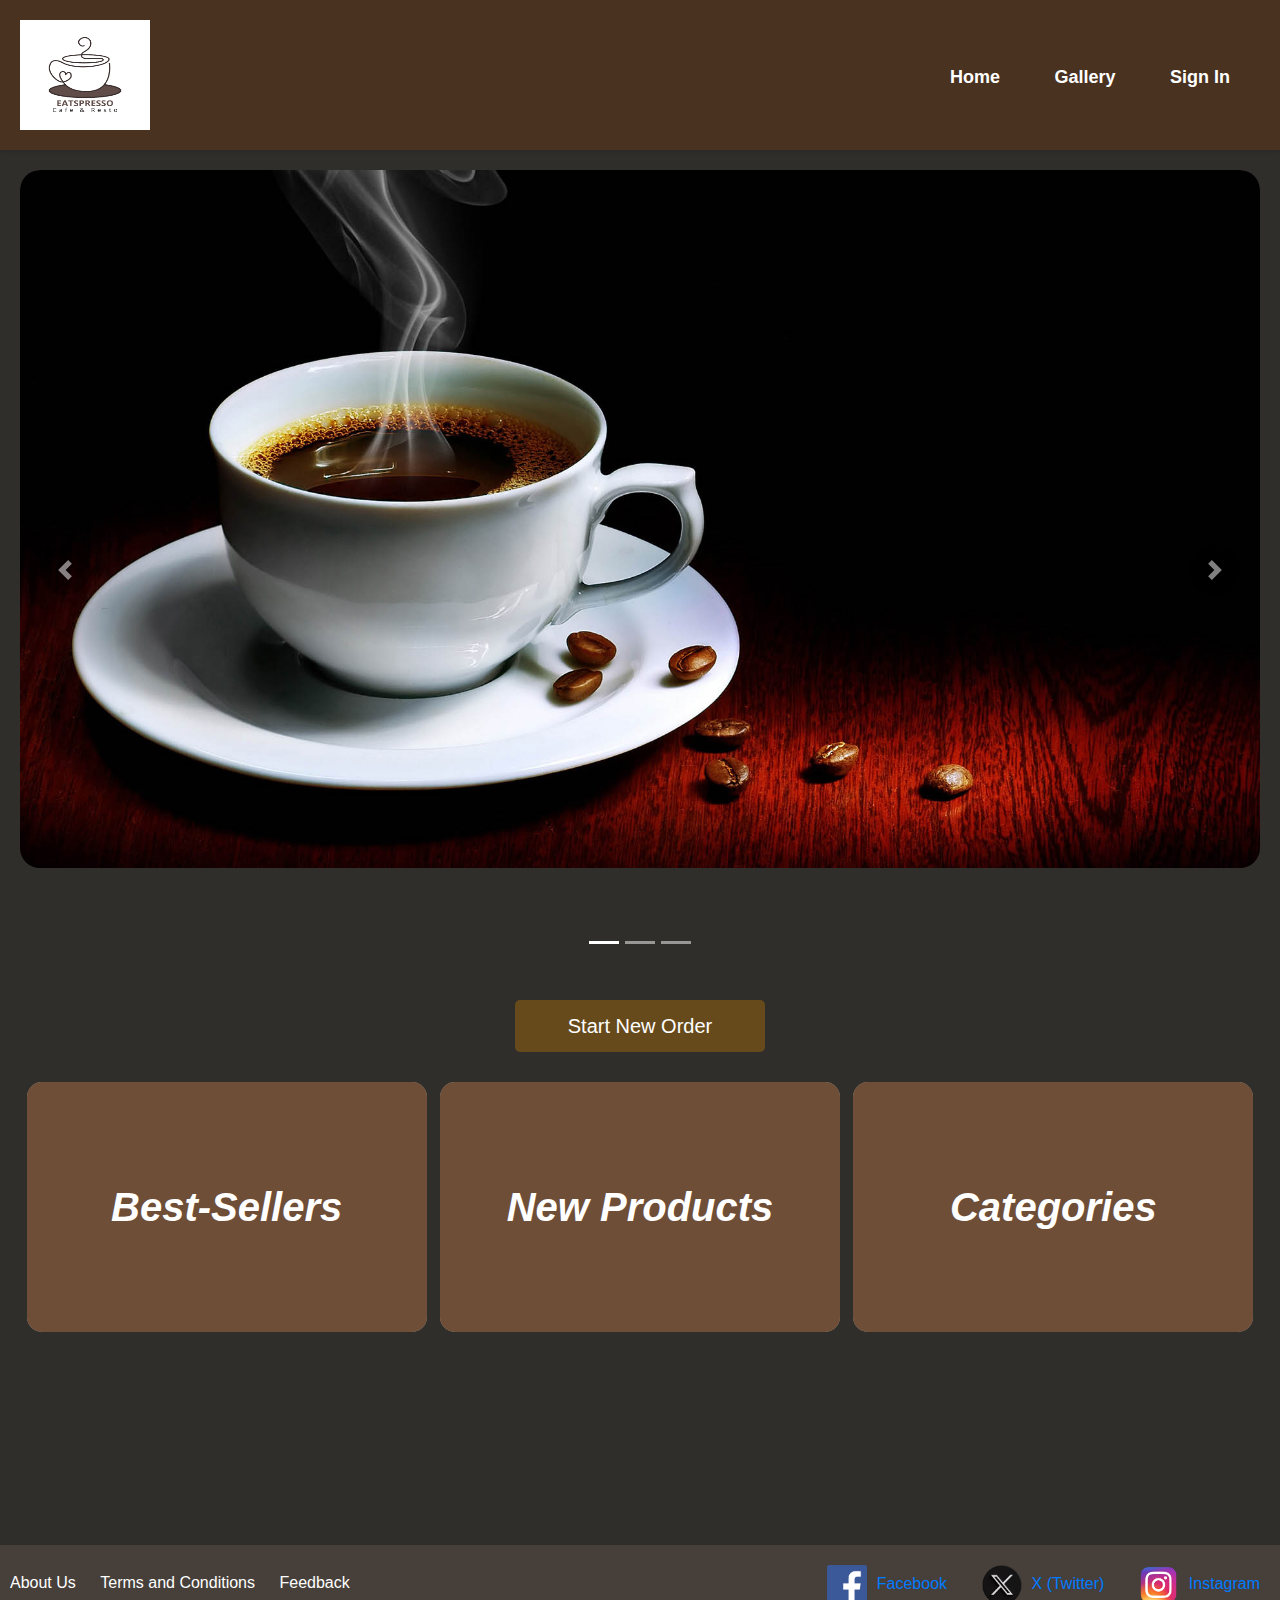
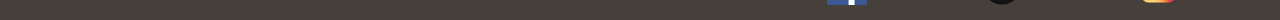
<file: index.html>
<!DOCTYPE html>
<html lang="en">
<head>
    <meta charset="UTF-8">
    <meta name="viewport" content="width=device-width, initial-scale=1.0">
    <title>My Landing Page</title>
    <link rel="stylesheet" href="https://stackpath.bootstrapcdn.com/bootstrap/4.5.2/css/bootstrap.min.css">
    <link rel="stylesheet" href="styles.css">
</head>
<body>
    <header>
        <div class="logo">
            <img src="logo.png" alt="Logo">
        </div>
        <nav>
            <ul>
                <li><a href="#">Home</a></li>
                <li><a href="#">Gallery</a></li>
                <li><a href="#">Sign In</a></li>
            </ul>
        </nav>
    </header>
    <main>
        <div id="carouselExampleIndicators" class="carousel slide" data-ride="carousel">
            <ol class="carousel-indicators">
                <li data-target="#carouselExampleIndicators" data-slide-to="0" class="active"></li>
                <li data-target="#carouselExampleIndicators" data-slide-to="1"></li>
                <li data-target="#carouselExampleIndicators" data-slide-to="2"></li>
            </ol>
            <div class="carousel-inner">
                <div class="carousel-item active">
                    <img class="d-block w-100" src="Coffee.jpg" alt="First slide">
                    <div class="carousel-label">Great Coffee</div> <!-- Add the label here -->
                </div>
                <div class="carousel-item">
                    <img class="d-block w-100" src="Food.jpg" alt="Second slide">
                    <div class="carousel-label">Good Food</div> <!-- Add the label here -->

                </div>
                <div class="carousel-item">
                    <img class="d-block w-100" src="CoffeeFriends.jpg" alt="Third slide">
                    <div class="carousel-label">Simple Ambiance</div> <!-- Add the label here -->
                </div>
            </div>
            <a class="carousel-control-prev" href="#carouselExampleIndicators" role="button" data-slide="prev">
                <span class="carousel-control-prev-icon" aria-hidden="true"></span>
                <span class="sr-only">Previous</span>
            </a>
            <a class="carousel-control-next" href="#carouselExampleIndicators" role="button" data-slide="next">
                <span class="carousel-control-next-icon" aria-hidden="true"></span>
                <span class="sr-only">Next</span>
            </a>
        </div>
        
        <button id="start-order-btn">Start New Order</button>

        <div class="containers-wrapper">
            <div class="best-sellers">
                <div class="container-overlay" data-target="#bestSellersModal">
                    <span class="overlay-label">Best-Sellers</span>
                </div>
            </div>
            <div class="new-products">
                <div class="container-overlay" data-target="#newProductsModal">
                    <span class="overlay-label">New Products</span>
                </div>
            </div>
            <div class="categories">
                <div class="container-overlay" data-target="#categoriesModal">
                    <span class="overlay-label">Categories</span>
                </div>
            </div>
        </div>
    
        <!-- Modals -->
        <div class="modal fade" id="bestSellersModal" tabindex="-1" aria-labelledby="bestSellersModalLabel" aria-hidden="true">
            <div class="modal-dialog modal-dialog-centered">
                <div class="modal-content">
                    <div class="modal-header">
                        <h5 class="modal-title" id="bestSellersModalLabel">Best Sellers</h5>
                        <button type="button" class="close" data-dismiss="modal" aria-label="Close">
                            <span aria-hidden="true">&times;</span>
                        </button>
                    </div>
                    
                    <div class="modal-container">
                        <img class="modal-image" src="CM.png" alt="Caramel Machiatto">
                        <span class="modal-label">Caramel Machiatto</span>
                    </div>
                    <div class="modal-container">
                        <img class="modal-image" src="M.png" alt="Mocha Latte">
                        <span class="modal-label">Mocha Latte</span>
                    </div>
                    <div class="modal-container">
                        <img class="modal-image" src="BCF.png" alt="Blueberry Cheesecake Frappe">
                        <span class="modal-label">Blueberry Cheesecake Frappe</span>
                    </div>

                    <div class="modal-footer">
                        <button type="button" class="btn btn-secondary" data-dismiss="modal">Close</button>
                    </div>
                </div>
            </div>
        </div>

        <div class="modal fade" id="newProductsModal" tabindex="-1" aria-labelledby="newProductsModalLabel" aria-hidden="true">
            <div class="modal-dialog modal-dialog-centered">
                <div class="modal-content">
                    <div class="modal-header">
                        <h5 class="modal-title" id="newProductsModalLabel">New Products</h5>
                        <button type="button" class="close" data-dismiss="modal" aria-label="Close">
                            <span aria-hidden="true">&times;</span>
                        </button>
                    </div>

                    <div class="modal-container">
                        <img class="modal-image" src="SL.png" alt="Strawberry Latte">
                        <span class="modal-label">Strawberry Latte</span>
                    </div>
                    <div class="modal-container">
                        <img class="modal-image" src="UL.png" alt="Ube Latte">
                        <span class="modal-label">Ube Latte</span>
                    </div>
                    <div class="modal-container">
                        <img class="modal-image" src="FC.png" alt="Fish & Chips">
                        <span class="modal-label">Fish & Chips</span>
                    </div>

                    <div class="modal-footer">
                        <button type="button" class="btn btn-secondary" data-dismiss="modal">Close</button>
                    </div>
                </div>
            </div>
        </div>

        <div class="modal fade" id="categoriesModal" tabindex="-1" aria-labelledby="categoriesModalLabel" aria-hidden="true">
            <div class="modal-dialog modal-dialog-centered">
                <div class="modal-content">
                    <div class="modal-header">
                        <h5 class="modal-title" id="categoriesModalLabel">Categories</h5>
                        <button type="button" class="close" data-dismiss="modal" aria-label="Close">
                            <span aria-hidden="true">&times;</span>
                        </button>
                    </div>

                    <div class="modal-container">
                        <img class="modal-image" src="CB.png" alt="Coffee (Iced or Hot)">
                        <span class="modal-label">Coffee (Iced or Hot)</span>
                    </div>
                    <div class="modal-container">
                        <img class="modal-image" src="FB.png" alt="Frappe">
                        <span class="modal-label">Frappe</span>
                    </div>
                    <div class="modal-container">
                        <img class="modal-image" src="DB.png" alt="Pasta">
                        <span class="modal-label">Dishes</span>
                    </div>

                    <div class="modal-footer">
                        <button type="button" class="btn btn-secondary" data-dismiss="modal">Close</button>
                    </div>
                </div>
            </div>
        </div>

    </main>
    <footer>
        <div class="footer-left">
            <ul>
                <li><a href="#">About Us</a></li>
                <li><a href="#">Terms and Conditions</a></li>
                <li><a href="#">Feedback</a></li>
            </ul>
        </div>
        <div class="social-links">
            <a href="#"><img src="facebook.png" alt="Facebook">Facebook</a>
            <a href="#"><img src="X.png" alt="Twitter">X (Twitter)</a>
            <a href="#"><img src="instagram.png" alt="Instagram">Instagram</a>
        </div>
    </footer>
    <script src="https://code.jquery.com/jquery-3.5.1.slim.min.js"></script>
    <script src="https://cdn.jsdelivr.net/npm/@popperjs/core@2.5.4/dist/umd/popper.min.js"></script>
    <script src="https://stackpath.bootstrapcdn.com/bootstrap/4.5.2/js/bootstrap.min.js"></script>
    <script src="script.js"></script>
</body>
</html>
</file>
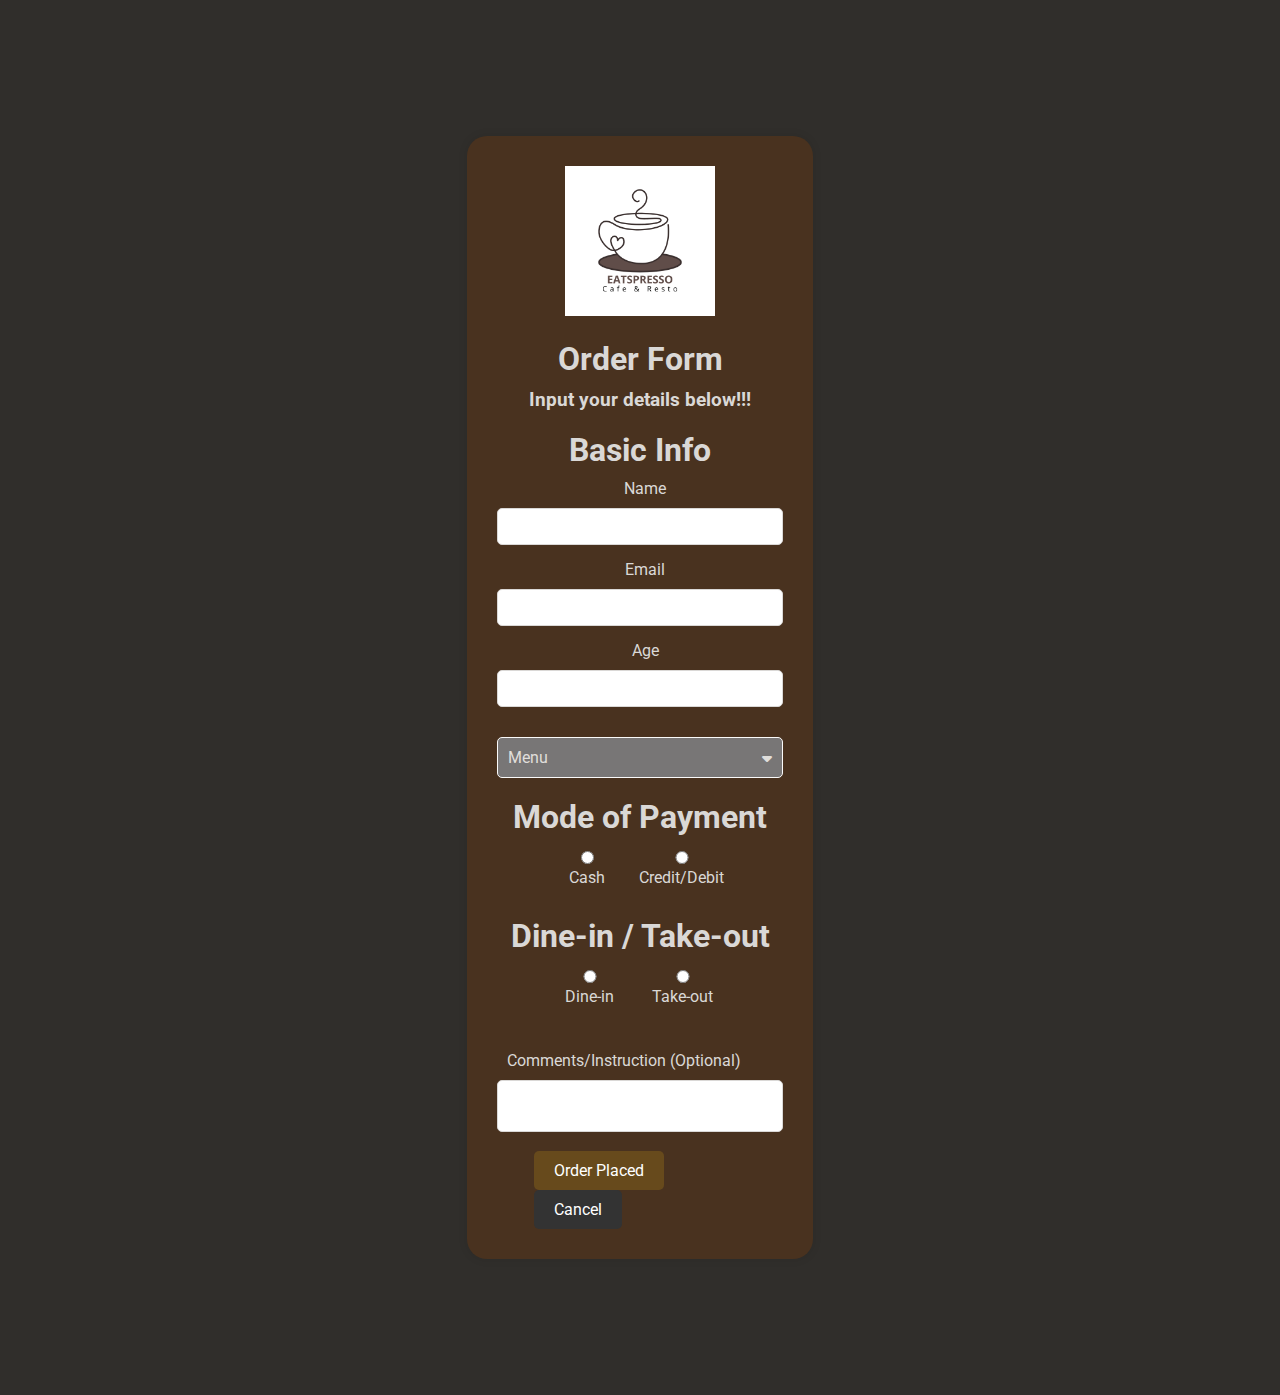
<file: index1.html>
<!DOCTYPE html>
<html lang="en">
<head>
    <meta charset="UTF-8">
    <meta name="viewport" content="width=device-width, initial-scale=1.0">
    <title>Order Form</title>
    <link rel="stylesheet" href="styles1.css">
    <link href="https://fonts.googleapis.com/css2?family=Roboto:wght@400;700&display=swap" rel="stylesheet">
    <link rel="stylesheet" href="https://cdnjs.cloudflare.com/ajax/libs/font-awesome/6.0.0-beta3/css/all.min.css">
</head>
<body>
    <div class="container">
        <div class="form-container">
            <div class="logo">
                <img src="logo.png" alt="Company Logo">
            </div>
            <header class="header">
                <h1>Order Form</h1>
                <h2>Input your details below!!!</h2>
            </header>
            <form action="#" method="POST">
                <div class="form-section">
                    <h3>Basic Info</h3>
                    <div class="form-field">
                        <label for="name">Name</label>
                        <input type="text" id="name" name="name" required>
                    </div>
                    <div class="form-field">
                        <label for="email">Email</label>
                        <input type="email" id="email" name="email" required>
                    </div>
                    <div class="form-field">
                        <label for="age">Age</label>
                        <input type="number" id="age" name="age" min="0" max="100" required>
                    </div>
                </div>

                <div id="dropdown">
                    <button class="dropdown-toggle">
                        <span>Menu</span>
                        <i class="fas fa-caret-down"></i>
                    </button>
                    <ul class="menu">
                        <li class="menu-item"><a href="#">Italian</a></li>
                        <li class="menu-item"><a href="#">Chinese</a></li>
                        <li class="menu-item"><a href="#">Mexican</a></li>
                        <li class="menu-item dropdown">
                            <a href="#" class="submenu-toggle">
                                <span>Coffee (Iced or Hot)</span>
                                <i class="fas fa-caret-right"></i>
                            </a>
                            <ul class="submenu coffee">
                                <li class="submenu-item"><a href="#">Caramel Machiatto</a></li>
                                <li class="submenu-item"><a href="#">Salted Caramel</a></li>
                                <li class="submenu-item"><a href="#">Spanish Latte</a></li>
                                <li class="submenu-item"><a href="#">Americano</a></li>
                                <li class="submenu-item"><a href="#">White Mocha</a></li>
                            </ul>
                        </li>
                        <li class="menu-item dropdown">
                            <a href="#" class="submenu-toggle">
                                <span>Frappe</span>
                                <i class="fas fa-caret-right"></i>
                            </a>
                            <!-- Submenu for Specials -->
                            <ul class="submenu submenu-frappe">
                                <li class="submenu-item"><a href="#">Strawberry Cream</a></li>
                                <li class="submenu-item"><a href="#">Oreo</a></li>
                                <li class="submenu-item"><a href="#">Red Velvet</a></li>
                                <li class="submenu-item"><a href="#">Blueberry Cheesecake</a></li>
                                <li class="submenu-item"><a href="#">Double Choco</a></li>
                            </ul>
                        </li>
                        <li class="menu-item dropdown">
                            <a href="#" class="submenu-toggle">
                                <span>Specials</span>
                                <i class="fas fa-caret-right"></i>
                            </a>
                            <ul class="submenu submenu-specials">
                                <li class="submenu-item"><a href="#">Sweet Cinnamon</a></li>
                                <li class="submenu-item"><a href="#">Peppermint Mocha</a></li>
                                <li class="submenu-item"><a href="#">Honey Pink Himalayan</a></li>
                                <li class="submenu-item"><a href="#">Pumpkin Spice Latte</a></li>
                                <li class="submenu-item"><a href="#">Maple Oat Latte</a></li>
                            </ul>
                        </li>
                    </ul>
                </div>
                
                <div class="form-section">
                    <h3>Mode of Payment</h3>
                    <div class="form-field radio-buttons">
                        <label><input type="radio" name="payment" value="Cash" required> Cash</label>
                        <label><input type="radio" name="payment" value="Credit/Debit" required> Credit/Debit</label>
                    </div>
                </div>
                <div class="form-section">
                    <h3>Dine-in / Take-out</h3>
                    <div id="dine-takeout-container" class="form-field radio-buttons" aria-label="Select Dine-in or Take-out">
                        <label><input type="radio" name="dine-takeout" value="Dine-in" required> Dine-in</label>
                        <label><input type="radio" name="dine-takeout" value="Take-out" required> Take-out</label>
                    </div>
                </div>
                <div class="form-field">
                    <label for="comments">Comments/Instruction (Optional)</label>
                    <textarea id="comments" name="comments" style="resize: none;"></textarea>
                </div>
                <div class="button-container">
                    <button type="submit" class="order-button">Order Placed</button>                      
                    <button type="button" class="cancel-button">Cancel</button>
                </div> 
            </form>        
        </div>
    </div>
    <script src="script1.js"></script>
</body>
</html>
</file>
<file: styles1.css>
*,
*::before,
*::after 
{
    margin: 0;
    padding: 0;
    box-sizing: border-box;
}

body 
{
    font-family: "Roboto", sans-serif;
    height: 155vh;
    background-color: #302e2b; /* Darker cream color */
    color: #e0dedb; /* Lighter brown color */
    display: flex;
    justify-content: center;
    align-items: center;
}

button,
li,
a 
{
    all: unset;
    box-sizing: border-box;
}

.container 
{
    background-color: #49321f; /* Darker coffee brown color */;
    box-shadow: 0 0 10px rgba(0, 0, 0, 0.1);
    border-radius: 20px;
    padding: 30px;
    width: 27%;
}

.logo 
{
    text-align: center; 
    margin-bottom: 20px; 
}

.logo img 
{
    max-width: 150px;
}

.header 
{
    text-align: center;
    margin-bottom: 20px;
}

.header h1,
.form-section h3 
{
    font-size: 2em;
    color: #dad8d6;
    margin-bottom: 10px;
}

.header h2 
{
    font-size: 1.2em;
    color: #dad8d6;
    margin-bottom: 20px;
}

.form-section 
{
    margin-bottom: 30px;
    text-align: center;
}

.form-field 
{
    margin-bottom: 15px;
}

.form-field input,
.form-field textarea 
{
    width: 100%;
    padding: 10px;
    border: 1px solid #dad8d6;
    border-radius: 5px;
    font-family: "Roboto", sans-serif;
    margin-top: 5px;
}

.form-field.radio-buttons 
{
    text-align: center;
}

.form-field.radio-buttons label {
    display: inline-block; /* Display the labels inline */
    margin-right: 2px; /* Add some space between the radio buttons */
    margin-left: 15px;
}

#dine-takeout-container {
    display: inline-block; 
    margin-right: 25px; /* Add some space between the radio buttons */
    margin-left: 10px; /* Add space between the radio buttons */
}

/* Additional styling for radio buttons if needed */
#dine-takeout-container label {
    flex: 1; /* Distribute available space evenly between the radio buttons */
}

.form-field label 
{
    display: block;
    margin-left: 10px;
    margin-bottom: 5px;
    color: #dad8d6;
}

.radio-buttons 
{
    display: flex;
    justify-content: center;
    flex-wrap: wrap;
}

.radio-buttons label 
{
    margin: 0 7px;
}

#dropdown 
{
    position: relative;
    margin-bottom: 20px;
}

.dropdown-toggle 
{
    background-color: #787676;
    border: 1px solid #fafafa;
    border-radius: 5px;
    padding: 10px;
    cursor: pointer;
    width: 100%;
    text-align: left;
    display: flex;
    justify-content: space-between;
    align-items: center;
    transition: background-color 0.3s ease;
}

.dropdown-toggle:hover 
{
    background-color: #525151;
}

.menu,
.submenu 
{
    list-style: none;
    padding: 0;
    position: absolute;
    background-color: #787676;
    border: 1px solid #fafafa;
    border-radius: 5px;
    z-index: 1;
    display: none;
    cursor: pointer;
}

.menu 
{
    position: absolute;
}

.submenu 
{
    display: none;
    position: absolute;
    top: 0;
    left: 100%;
    background-color: #787676; 
    padding: 10px;
    border: 1px solid #fafafa;
    border-radius: 5px;
}

.submenu.coffee
{
    position: absolute;
    top: 42%;
    left: 100%; 
}

.submenu.submenu-frappe 
{
    position: absolute;
    top: 62%;
    left: 100%; 
}

.submenu.submenu-specials 
{
    position: absolute;
    top: 81%;
    left: 100%; 
}

.submenu-item 
{
    background-color: #484848; 
    padding: 10px;
    border: 1px solid #fafafa;
    border-radius: 5px;
}

.submenu-item:last-child 
{
    border-bottom: none;
}

.submenu-item:hover 
{
    background-color: #434343;
}

.menu-item,
.submenu-item 
{
    padding: 10px;
    cursor: pointer;
    transition: background-color 0.3s ease;
    border-bottom: 1px solid #939292;
    display: block;
    width: 154px;
}

.menu-item:last-child,
.submenu-item:last-child 
{
    border-bottom: none;
}

.menu-item:hover,
.submenu-item:hover 
{
    background-color: #535252;
}

.order-button,
.cancel-button 
{
    background-color: #674a1c; /* Darker brown color */
    color: #fff;
    padding: 10px 20px;
    border: none;
    border-radius: 5px;
    cursor: pointer;
    transition: background-color 0.3s ease;
    margin-left: 37px;
}

.order-button:hover,
.cancel-button:hover 
{
    background-color: #735a40; /* Lighter coffee brown color */
}

.cancel-button 
{
    background-color: #333;
}

.cancel-button:hover 
{
    background-color: #111;
}
</file>
<file: styles.css>
/* Reset default margin and padding */
* {
    margin: 0;
    padding: 0;
    box-sizing: border-box;
}

/* Body styles */
body {
    font-family: 'Arial', sans-serif;
    line-height: 1.6;
    background-color: #302e2b; /* Darker cream color */
    color: #e0dedb; /* Lighter brown color */
    min-height: 180vh;
    position: relative;
}

/* Header styles */
header {
    background-color: #49321f; /* Darker coffee brown color */;
    padding: 20px 0;
    box-shadow: 0 2px 4px rgba(0, 0, 0, 0.1);
    display: flex;
    align-items: center;
    justify-content: space-between;
}

/* Header styles */
.logo {
    display: inline-block;
    margin-left: 20px;
    width: 200px; /* Adjust the width to make the logo bigger */
}

/* Logo styles */
.logo img {
    height: 110px; /* Maintain the original height */
    width: 130px; /* Adjust the width to make the logo bigger */
}

nav ul {
    list-style-type: none;
    margin-top: 0;
}

nav ul li {
    display: inline-block;
    margin-top: 20px;
    margin-right: 50px; /* Increase the right margin for spacing */
}

nav ul li a {
    text-decoration: none;
    color: #fff;
    font-weight: bold;
    font-size: 18px; /* Increase the font size */
    transition: color 0.3s ease;
}

nav ul li a:hover {
    color: #d4a373; /* Lighter coffee brown color */
}

main {
    padding: 20px;
    margin-bottom: 100px; /* Adjust the margin-bottom to accommodate the footer */
    display: flex; /* Add flexbox to align carousel and containers */
    flex-direction: column; /* Stack elements vertically */
    align-items: center; /* Center-align elements horizontally */
}

.carousel-item {
    height: 800px; /* Set a fixed height for all carousel items */
    overflow: hidden; /* Hide overflow to maintain aspect ratio */
    border-radius: 20px;
}

.carousel-item img {
    width: 100%;
    height: auto;
    object-fit: cover; /* Maintain aspect ratio while covering the container */
    display: block;
    margin: 0 auto;
    transition: opacity 0.3s ease;
    border-radius: 20px;
}

.carousel-item:hover img {
    opacity: 0.7; /* Dim the image on hover */
}

.containers-wrapper {
    display: flex; /* Align containers horizontally */
    justify-content: space-around; /* Evenly distribute space between containers */
    width: 100%; /* Ensure full width */
}

.carousel-label {
    position: absolute;
    top: 50%;
    right: 100px;
    margin-right: 30px;
    transform: translateY(-50%);
    background-color: rgba(0, 0, 0, 0.7); /* Semi-transparent black background */
    color: #fff;
    padding: 20px 40px;
    border-radius: 100px;
    font-size: 70px;
    opacity: 0; /* Initially hidden */
    transition: opacity 0.3s ease; /* Add transition for opacity */
}

/* Carousel controls */
.carousel-control-prev,
.carousel-control-next {
    position: absolute;
    top: 50%;
    transform: translateY(-50%);
    width: 50px; /* Set width for the controls */
    height: 50px; /* Set height for the controls */
    background-color: rgba(0, 0, 0, 0.5); /* Semi-transparent black background */
    color: #fff;
    border: none;
    border-radius: 50%; /* Make the controls circular */
    cursor: pointer;
    z-index: 2; /* Ensure controls are above the carousel items */
    transition: background-color 0.3s ease;
}

.carousel-control-prev {
    left: 20px; /* Adjust the left position of the previous control */
}

.carousel-control-next {
    right: 20px; /* Adjust the right position of the next control */
}

.carousel-control-prev:hover,
.carousel-control-next:hover {
    background-color: rgba(0, 0, 0, 0.7); /* Darken the background on hover */
}

.carousel-item:hover .carousel-label {
    opacity: 1; /* Show the label on hover */
}

/* Container styles */
.best-sellers,
.new-products,
.categories {
    width: 400px; /* Set width */
    height: 250px; /* Set height */
    background-color: rgba(255, 255, 255, 0.5); /* Semi-transparent background */
    margin-bottom: 20px; /* Add margin between containers */
    text-align: center; /* Center-align content */
    position: relative; /* Position for absolute children */
    overflow: hidden; /* Hide overflow to prevent label overflow */
    border-radius: 15px;
    font-style: oblique;
}

/* Dim overlay on hover */
/* Dim overlay on hover */
.best-sellers:hover::before,
.new-products:hover::before,
.categories:hover::before {
    content: '';
    position: absolute;
    top: 0;
    left: 0;
    width: 100%;
    height: 100%;
    background: rgba(0, 0, 0, 0.5); /* Semi-transparent black */
    z-index: 1; /* Ensure overlay is above content */
    pointer-events: none; /* Allow interaction with underlying content */
    transition: opacity 0.5s ease; /* Add transition for opacity */
    opacity: 1; /* Initially hidden */
}

#start-order-btn {
    display: block;
    width: 250px;
    margin-top: 30px;
    margin-bottom: 30px;
    padding: 10px 20px;
    background-color: #674a1c; /* Darker brown color */
    color: #fff;
    border: none;
    border-radius: 5px;
    font-size: 20px;
    cursor: pointer;
    transition: background-color 0.3s ease;
}

#start-order-btn:hover {
    background-color: #49321f; /* Darker coffee brown color */
}

footer {
    background-color: #463f3a; /* Darker coffee brown color */
    color: #fff;
    padding: 15px 0;
    position: absolute;
    bottom: 0;
    width: 100%;
}

footer .footer-left {
    float: left; /* Align to the left */
    margin-top: 10px;
    padding-left: 10px;
}

footer .footer-left ul {
    list-style-type: none;
    margin: 0;
    padding: 0;
}

footer .footer-left ul li {
    display: inline-block;
    margin-right: 20px;
}

footer .footer-left ul li:last-child {
    margin-right: 0; /* Remove margin right for the last item */
}

footer .footer-left ul li a {
    text-decoration: none;
    color: #fff;
}

.social-links {
    text-align: right; /* Align social links to the right */
}

.social-links a {
    display: inline-block;
    margin-top: 5px;
    margin-left: 10px;
    padding-right: 20px;
}

.social-links img {
    height: 40px; /* Adjust height as needed */
    width: auto; /* Maintain aspect ratio */
    margin-right: 10px;
}

.container-overlay {
    position: absolute;
    top: 0;
    left: 0;
    width: 100%;
    height: 100%;
    background-color: #6f4e37; /* Dark coffee brown color */
    display: flex;
    justify-content: center;
    align-items: center;
    opacity: 1; /* Initially hidden */
    transition: opacity 0.7s ease;
    z-index: 1; /* Ensure overlay is above content */
}

.container-overlay:hover {
    opacity: 0.7; /* Fade in on hover */
}

.overlay-label {
    color: #fff;
    font-size: 40px;
    font-weight: bold;
    cursor: pointer;
    z-index: 2; /* Ensure label is above overlay */
}

.modal-header {
    background-color: #49321f; /* Darker coffee brown color */;
}

.modal-container {
    display: flex;
    flex-direction: row; /* Display items in a column */
    align-items: center; /* Center-align items horizontally */
    background-color: #302e2b; /* Darker cream color */
}

.modal-image {
    display: inline-block;
    max-width: 50%;
    height: auto;
}

.modal-label {
    display: inline-block; /* Ensure the label appears inline */
    margin-left: 10px; /* Add some space between the image and label */
    color: #ffffff; /* Set text color */
    font-weight: bold; /* Make the text bold */
}

.modal-footer {
    background-color: #463f3a; /* Darker coffee brown color */
}

/* Responsive styles */
@media (max-width: 768px) {
    .logo {
        display: block;
        text-align: center;
    }

    nav ul {
        text-align: center;
        margin-top: 10px;
    }

    nav ul li {
        display: block;
        margin-bottom: 10px;
    }

    footer .footer-left {
        float: none; /* Reset float for responsiveness */
        text-align: center; /* Center align the footer content */
        margin-bottom: 10px; /* Add margin bottom for spacing */
    }

    footer .footer-left ul li {
        display: block;
        margin-bottom: 10px;
        margin-right: 0; /* Reset margin right for responsiveness */
    }
}
</file>
